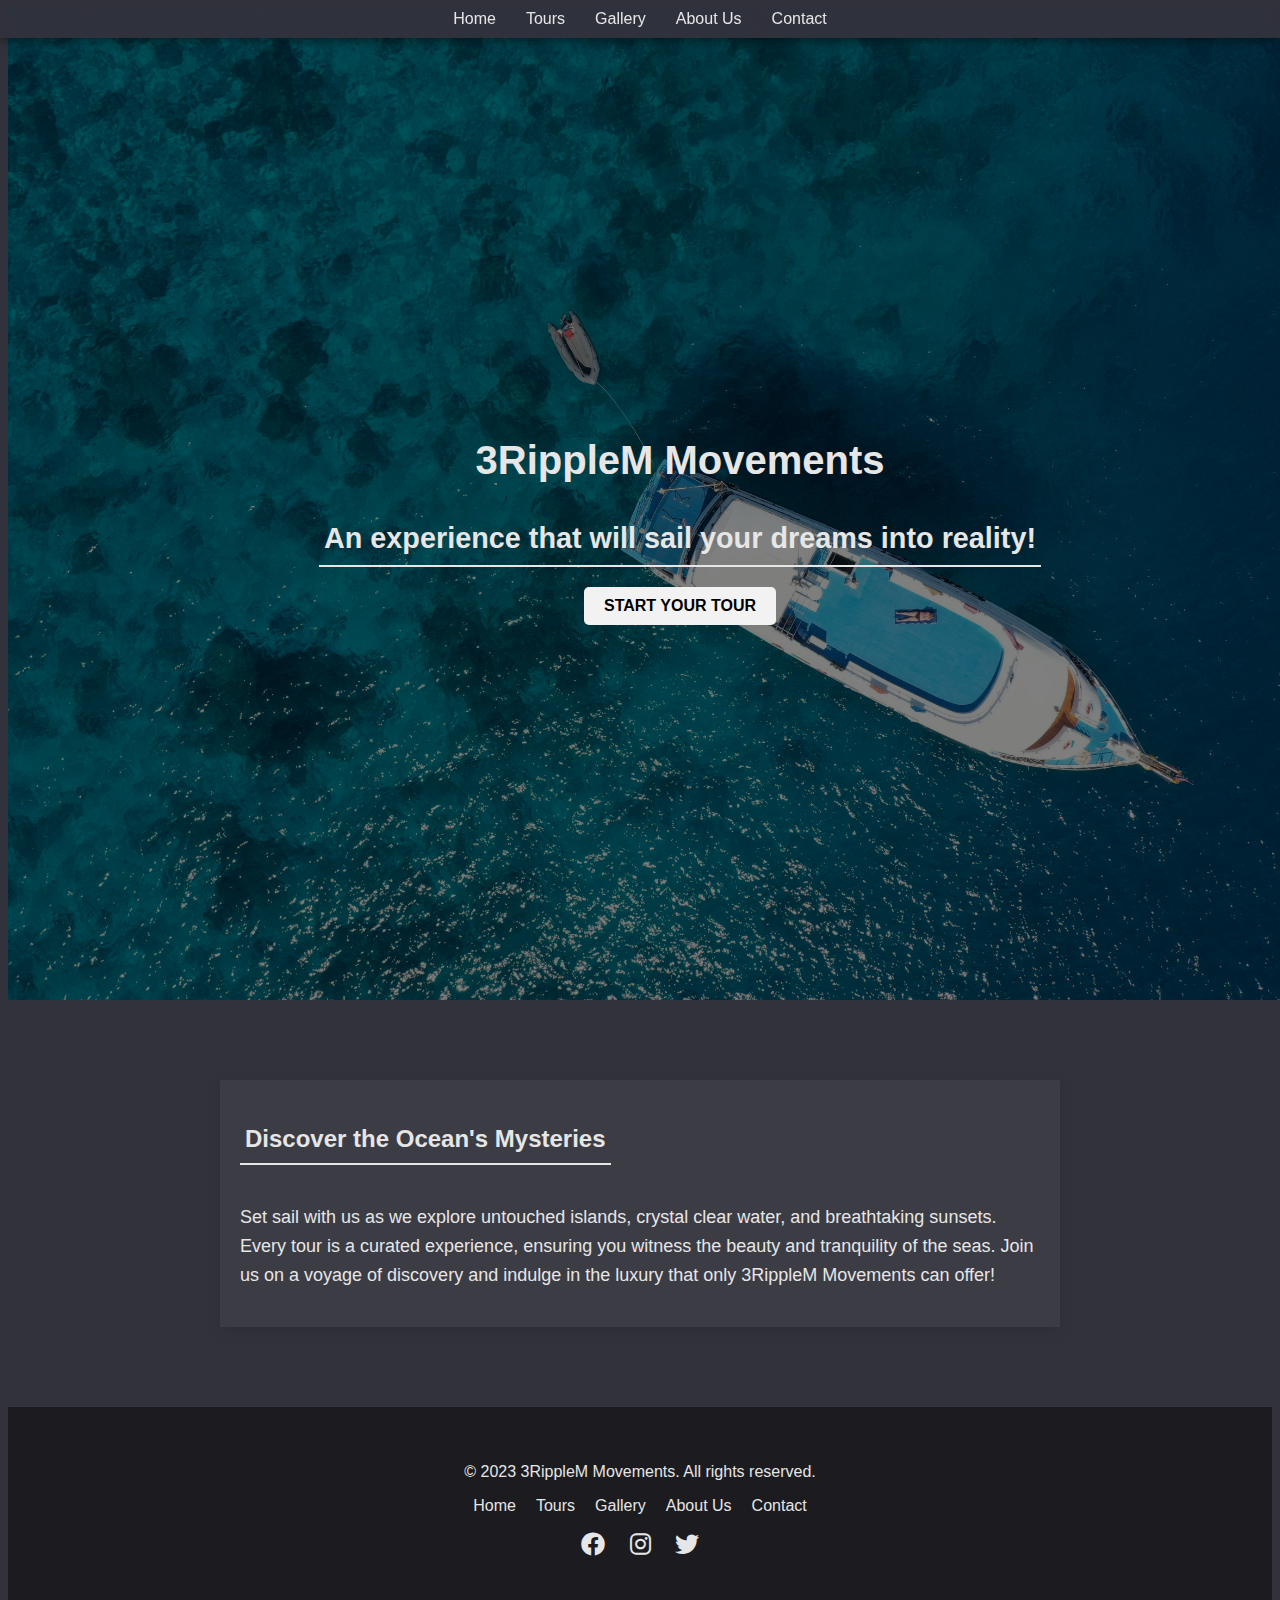
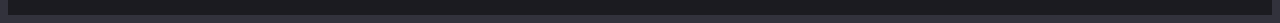
<file: index.html>
<!DOCTYPE html>
<html lang="en">
<head>
    <title>3RippleM Movements</title>
    <meta charset="utf-8" />
    <meta name="description" content="3RippleM Tours Page" />
    <meta name="keywords" content="Yatching, Water, Tours, Holidays, Sailing holidays" />
    <meta name="author" content="Modaser Hamdard" />
    <meta name="viewport" content="width=device-width, initial-scale=1.0" />
    <link rel="stylesheet" href="css/style.css" />
    <link href="https://fonts.googleapis.com/css2?family=Montserrat:wght@400;700&display=swap" rel="stylesheet">
    <link rel="stylesheet" href="https://cdnjs.cloudflare.com/ajax/libs/font-awesome/6.0.0-beta3/css/all.min.css">
</head>
<body>
    <nav>
        <ul>
            <li><a href="index.html">Home</a></li>
            <li><a href="Tours.html">Tours</a></li>
            <li><a href="Gallery.html">Gallery</a></li>
            <li><a href="About.html">About Us</a></li>
            <li><a href="contact-us.html">Contact</a></li>
        </ul>
    </nav>

    <!-- This is the header section -->
    <div class="container">
        <div class="header-content">
            <h1>3RippleM Movements</h1>
            <h2>An experience that will sail your dreams into reality!</h2>
        </div>
        <div class="button-container">
            <a href="Tours.html" class="button-link">START YOUR TOUR</a>
        </div>
    </div>

    <!-- This is the main section -->
    <section class="chapter-section">
        <h2>Discover the Ocean's Mysteries</h2>
        <p>
            Set sail with us as we explore untouched islands, crystal clear water,
            and breathtaking sunsets. Every tour is a curated experience, ensuring you
            witness the beauty and tranquility of the seas. Join us on a voyage of
            discovery and indulge in the luxury that only 3RippleM Movements can offer!
        </p>
    </section>

    <footer>
        <div class="footer-content">
            <p>&copy; 2023 3RippleM Movements. All rights reserved.</p>
            <ul class="footer-links">
                <li><a href="index.html">Home</a></li>
                <li><a href="Tours.html">Tours</a></li>
                <li><a href="Gallery.html">Gallery</a></li>
                <li><a href="About.html">About Us</a></li>
                <li><a href="contact-us.html">Contact</a></li>
            </ul>
            <p class="footer-social">
                <a href="https://www.facebook.com"><i class="fa-brands fa-facebook"></i></a>
                <a href="https://www.instagram.com"><i class="fa-brands fa-instagram"></i></a>
                <a href="https://www.twitter.com"><i class="fa-brands fa-twitter"></i></a>
            </p>
        </div>
    </footer>
</body>
</html>
</file>
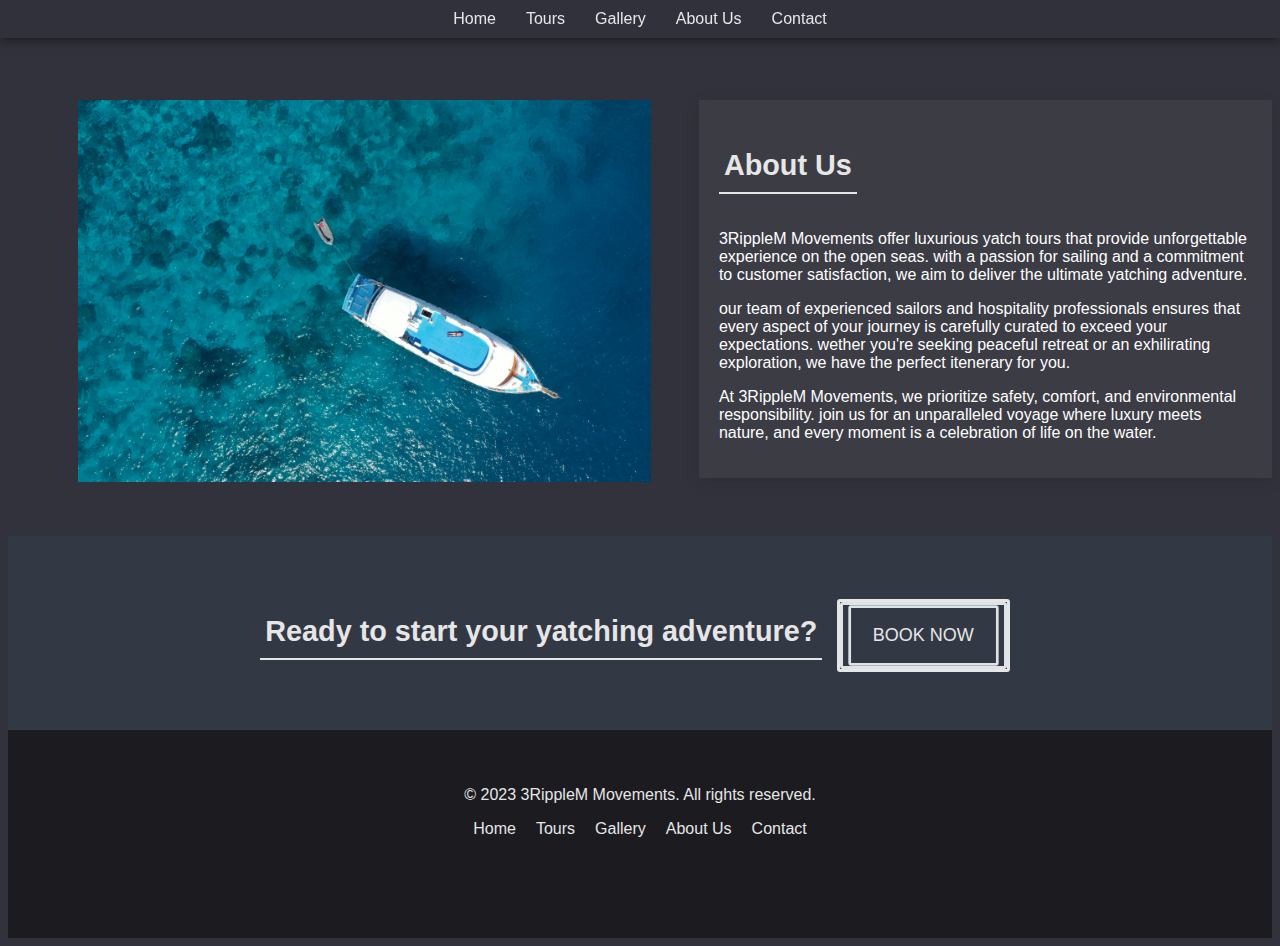
<file: About.html>
<!DOCTYPE html>
<!DOCTYPE html>
<html>
<head>
    <title>3RippleM Movements - About Us</title>
    <link rel="stylesheet" href="css/style.css" />

</head>
<body>
    <nav>
        <ul>
                <li><a href="index.html">Home</a></li>
                <li><a href="Tours.html">Tours</a></li>
                <li><a href="Gallery.html">Gallery</a></li>
                <li><a href="About.html">About Us</a></li>
                <li><a href="contact-us.html">Contact</a></li>
        </ul>
    </nav>
    <!--This is the about section.-->
    <div class="two-column-container">
        <div class="column"><img src="images/Yatch.jpg" /></div>
            <div class="column">
                <section class="About-section ">
                    <h2>About Us</h2>
                    <p>
                        3RippleM Movements offer luxurious yatch tours that provide unforgettable experience
                        on the open seas. with a passion for sailing and a commitment to customer satisfaction, we aim to deliver
                        the ultimate yatching adventure.
                    </p>
                     <p>
                    our team of experienced sailors and hospitality professionals ensures that every aspect
                    of your journey is carefully curated to exceed your expectations. wether you're seeking  peaceful retreat
                    or an exhilirating exploration, we have the perfect itenerary for you.
                     </p>
                     <p>
                         At 3RippleM Movements, we prioritize safety, comfort, and environmental responsibility. join us for an unparalleled voyage
                         where luxury meets nature, and every moment is a celebration of life on the water.
                     </p>

                </section>



             </div>

    </div>

    <section class="call-to-action">
        <h2> Ready to start your yatching adventure?</h2>
        <button class="book-now"> Book now  </button>
         
    </section>
    <footer>
        <div class="footer-content">
            <p>&copy; 2023 3RippleM Movements. All rights reserved.</p>

            <ul class="footer-links">
                <li><a href="index.html">Home</a></li>
                <li><a href="Tours.html">Tours</a></li>
                <li><a href="Gallery.html">Gallery</a></li>
                <li><a href="About.html">About Us</a></li>
                <li><a href="contact-us.html">Contact</a></li>
            </ul>

            <p class="footer-social">
                <a href="https://www.facebook.com"><i class="fa-brands fa-facebook"></i></a>
                <a href="https://www.instagram.com"><i class="fa-brands fa-instagram"></i></a>
                <a href="https://www.twitter.com"><i class="fa-brands fa-twitter"></i></a>
            </p>
        </div>



    </footer>
</body>
</html>
</file>
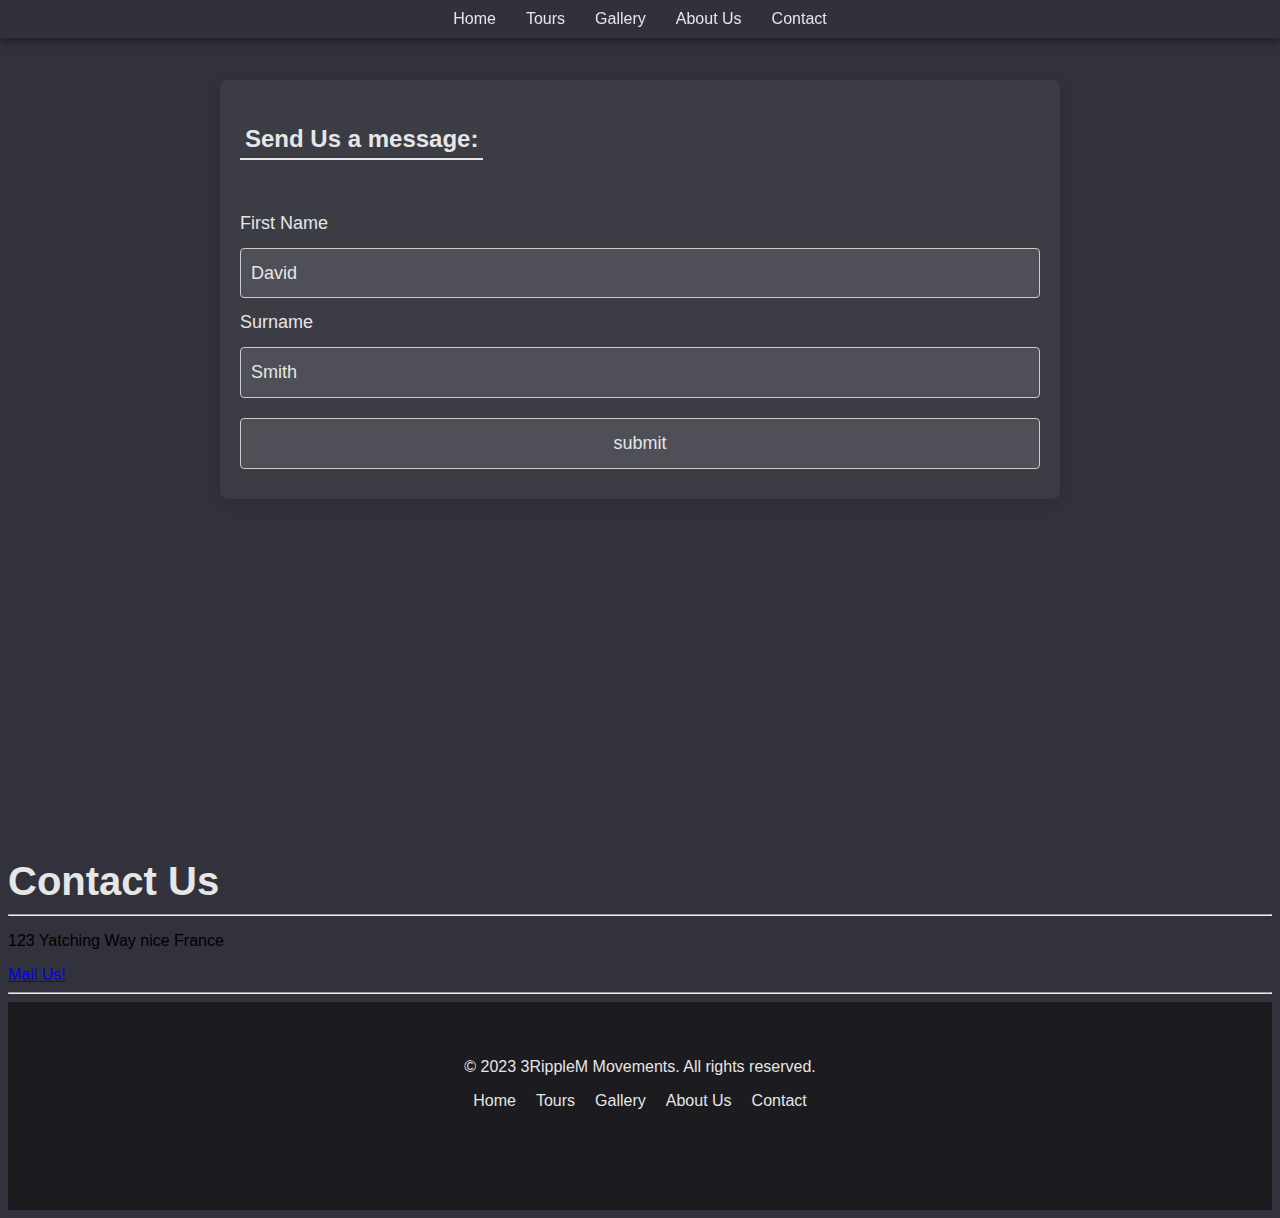
<file: contact-us.html>
<!DOCTYPE html> 
<html>
<head>
    <title>3RippleM Movements</title>
    <link rel="stylesheet" href="css/style.css" />

</head>
<body>
    <!-- This is the navigation  section -->
    <nav>

        <ul>
                <li><a href="index.html">Home</a></li>
                <li><a href="Tours.html">Tours</a></li>
                <li><a href="Gallery.html">Gallery</a></li>
                <li><a href="About.html">About Us</a></li>
                <li><a href="contact-us.html">Contact</a></li>
        </ul>
    </nav>

    <!-- This is the contact form section -->
    <div class="contact">
        <div class=" contact-box">
            <h2> Send Us a message:</h2>
            <form action="form-handler.php" method="post"><br />
                <label for="firstname">First Name</label><br />
                <input type="text" id="firstname" name="firstname" value="David" /><br />
                <label for="surname"> Surname</label><br />
                <input type="text" id="surname" name="surname" value="Smith" /><br />
                <input type="submit" value="submit" />
            </form>

        </div>
    </div>
    <!-- This is the main  section -->
    <div class="grey">
        <h1>Contact Us</h1>
        <hr />
        <p>
            123 Yatching Way
            nice
            France
        </p>
    </div>


    <a href="mailto:modaser44@outlook.com">Mail Us!</a>
    <hr />

    <footer>
        <div class="footer-content">
            <p>&copy; 2023 3RippleM Movements. All rights reserved.</p>

            <ul class="footer-links">
                <li><a href="index.html">Home</a></li>
                <li><a href="Tours.html">Tours</a></li>
                <li><a href="Gallery.html">Gallery</a></li>
                <li><a href="About.html">About Us</a></li>
                <li><a href="contact-us.html">Contact</a></li>
            </ul>

            <p class="footer-social">
                <a href="https://www.facebook.com"><i class="fa-brands fa-facebook"></i></a>
                <a href="https://www.instagram.com"><i class="fa-brands fa-instagram"></i></a>
                <a href="https://www.twitter.com"><i class="fa-brands fa-twitter"></i></a>
            </p>
        </div>



    </footer>





</body>


















</html>
</file>
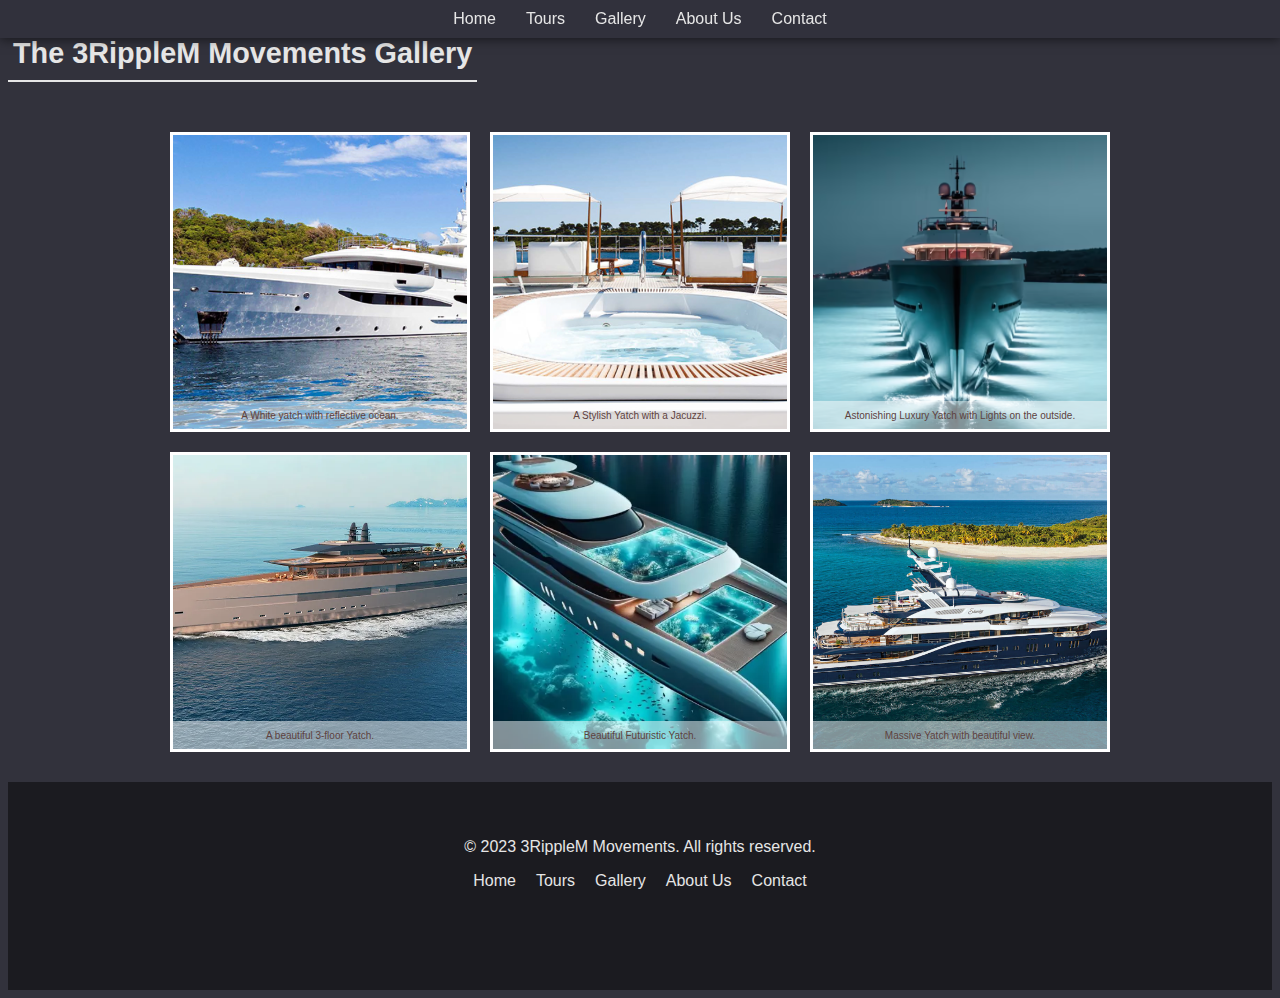
<file: Gallery.html>
<!DOCTYPE html>
<html>
<head>
    <title>3RippleM Movements - Gallery</title>
    <link rel="stylesheet" href="css/style.css" />
</head>
<body>
    <nav>
        <!--This is the navigation section-->
        <ul>
                <li><a href="index.html">Home</a></li>
                <li><a href="Tours.html">Tours</a></li>
                <li><a href="Gallery.html">Gallery</a></li>
                <li><a href="About.html">About Us</a></li>
                <li><a href="contact-us.html">Contact</a></li>
        </ul>
    </nav>

    <!--This is the Gallery section-->
    <div id="Image-container">
        <h2>The 3RippleM Movements Gallery</h2>
        <div id="Gallery">
            <figure>
                <img src="images/1.png" alt="White yatch with reflective ocean with greenish surrounding" title="White Yatch" />
                <figcaption>A White yatch with reflective ocean.</figcaption>
            </figure>
            <figure>
                <img src="images/2.png" alt="Stylish Jacuzzi, with nice sun sitting area right at the front of the Yatch" title="Beautiful Sitting Area" />
                <figcaption>A Stylish Yatch with a Jacuzzi.</figcaption>
            </figure>
            <figure>
                <img src="images/3.png" alt="Astonishing Luxury Yatch with Lights lighting the ocean so you can see the surroundings at night" title="The most beautiful Yatch" />
                <figcaption>Astonishing Luxury Yatch with Lights on the outside.</figcaption>
            </figure>
            <figure>
                <img src="images/4.webp" alt="Large Yatch with 3 beautiful floors where each floor is made of glass and you can see the ocean very clearly" title="3 floors beautiful Yatch" />
                <figcaption>A beautiful 3-floor Yatch.</figcaption>
            </figure>
            <figure>
                <img src="images/5.webp" alt="Mind blowing and astonishing Yatch with beautiful blue water and lights under the Yatch to help you see the sea creatures in the ocean" title="Futuristic Yatch" />
                <figcaption>Beautiful Futuristic Yatch.</figcaption>
            </figure>
            <figure>
                <img src="images/6.jpeg" alt="Large Beautiful Yatch with a small island in the middle and plenty of floors" title="Blue Beautiful Yatch" />
                <figcaption>Massive Yatch with beautiful view.</figcaption>
            </figure>
        </div>
    </div>

    <footer>
        <div class="footer-content">
            <p>&copy; 2023 3RippleM Movements. All rights reserved.</p>
            <ul class="footer-links">
                <li><a href="index.html">Home</a></li>
                <li><a href="Tours.html">Tours</a></li>
                <li><a href="Gallery.html">Gallery</a></li>
                <li><a href="About.html">About Us</a></li>
                <li><a href="contact-us.html">Contact</a></li>
            </ul>
            <p class="footer-social">
                <a href="https://www.facebook.com"><i class="fa-brands fa-facebook"></i></a>
                <a href="https://www.instagram.com"><i class="fa-brands fa-instagram"></i></a>
                <a href="https://www.twitter.com"><i class="fa-brands fa-twitter"></i></a>
            </p>
        </div>
    </footer>
</body>
</html>
</file>
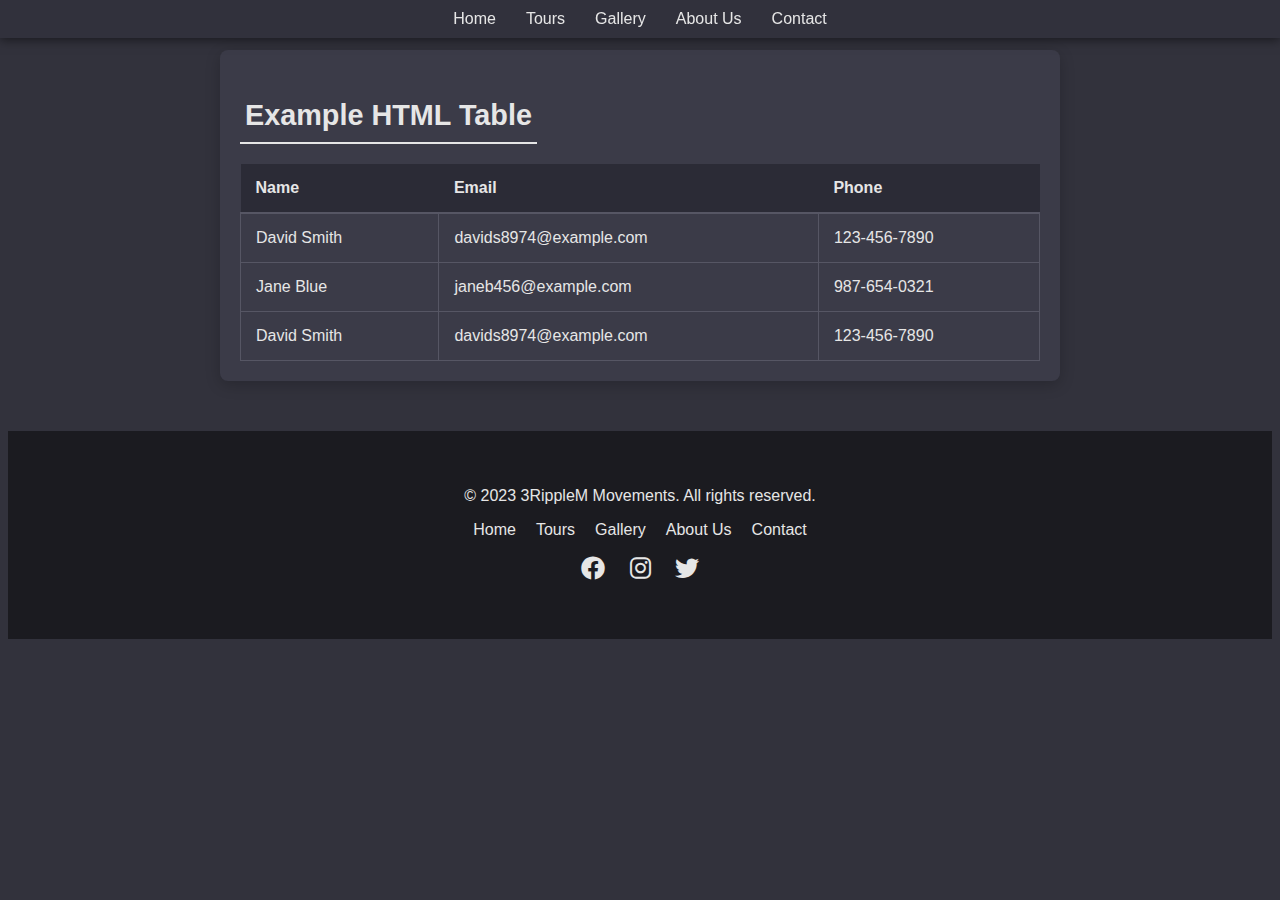
<file: Table.html>
﻿<!DOCTYPE html>
<html>
<head>
    <title>3RippleM Movements</title>
    <link rel="stylesheet" href="css/style.css" />
    <link rel="stylesheet" href="https://cdnjs.cloudflare.com/ajax/libs/font-awesome/6.0.0-beta3/css/all.min.css">
</head>
<body>
    <!-- Navigation Section -->
    <nav>
        <ul>
                <li><a href="index.html">Home</a></li>
                <li><a href="Tours.html">Tours</a></li>
                <li><a href="Gallery.html">Gallery</a></li>
                <li><a href="About.html">About Us</a></li>
                <li><a href="contact-us.html">Contact</a></li>
        </ul>
    </nav>

    <!-- Table Section -->
    <section class="table-container">
        <h2>Example HTML Table</h2>
        <table class="custom-table">
            <thead>
                <tr>
                    <th>Name</th>
                    <th>Email</th>
                    <th>Phone</th>
                </tr>
            </thead>
            <tbody>
                <tr>
                    <td>David Smith</td>
                    <td>davids8974@example.com</td>
                    <td>123-456-7890</td>
                </tr>
                <tr>
                    <td>Jane Blue</td>
                    <td>janeb456@example.com</td>
                    <td>987-654-0321</td>
                </tr>
                <tr>
                    <td>David Smith</td>
                    <td>davids8974@example.com</td>
                    <td>123-456-7890</td>
                </tr>
            </tbody>
        </table>
    </section>


    <!-- Footer Section -->
    <footer>
        <div class="footer-content">
            <p>&copy; 2023 3RippleM Movements. All rights reserved.</p>
            <ul class="footer-links">
                <li><a href="index.html">Home</a></li>
                <li><a href="Tours.html">Tours</a></li>
                <li><a href="Gallery.html">Gallery</a></li>
                <li><a href="About.html">About Us</a></li>
                <li><a href="contact-us.html">Contact</a></li>
            </ul>
            <p class="footer-social">
                <a href="https://www.facebook.com"><i class="fab fa-facebook"></i></a>
                <a href="https://www.instagram.com"><i class="fab fa-instagram"></i></a>
                <a href="https://www.twitter.com"><i class="fab fa-twitter"></i></a>
            </p>
        </div>
    </footer>
</body>
</html>
</file>
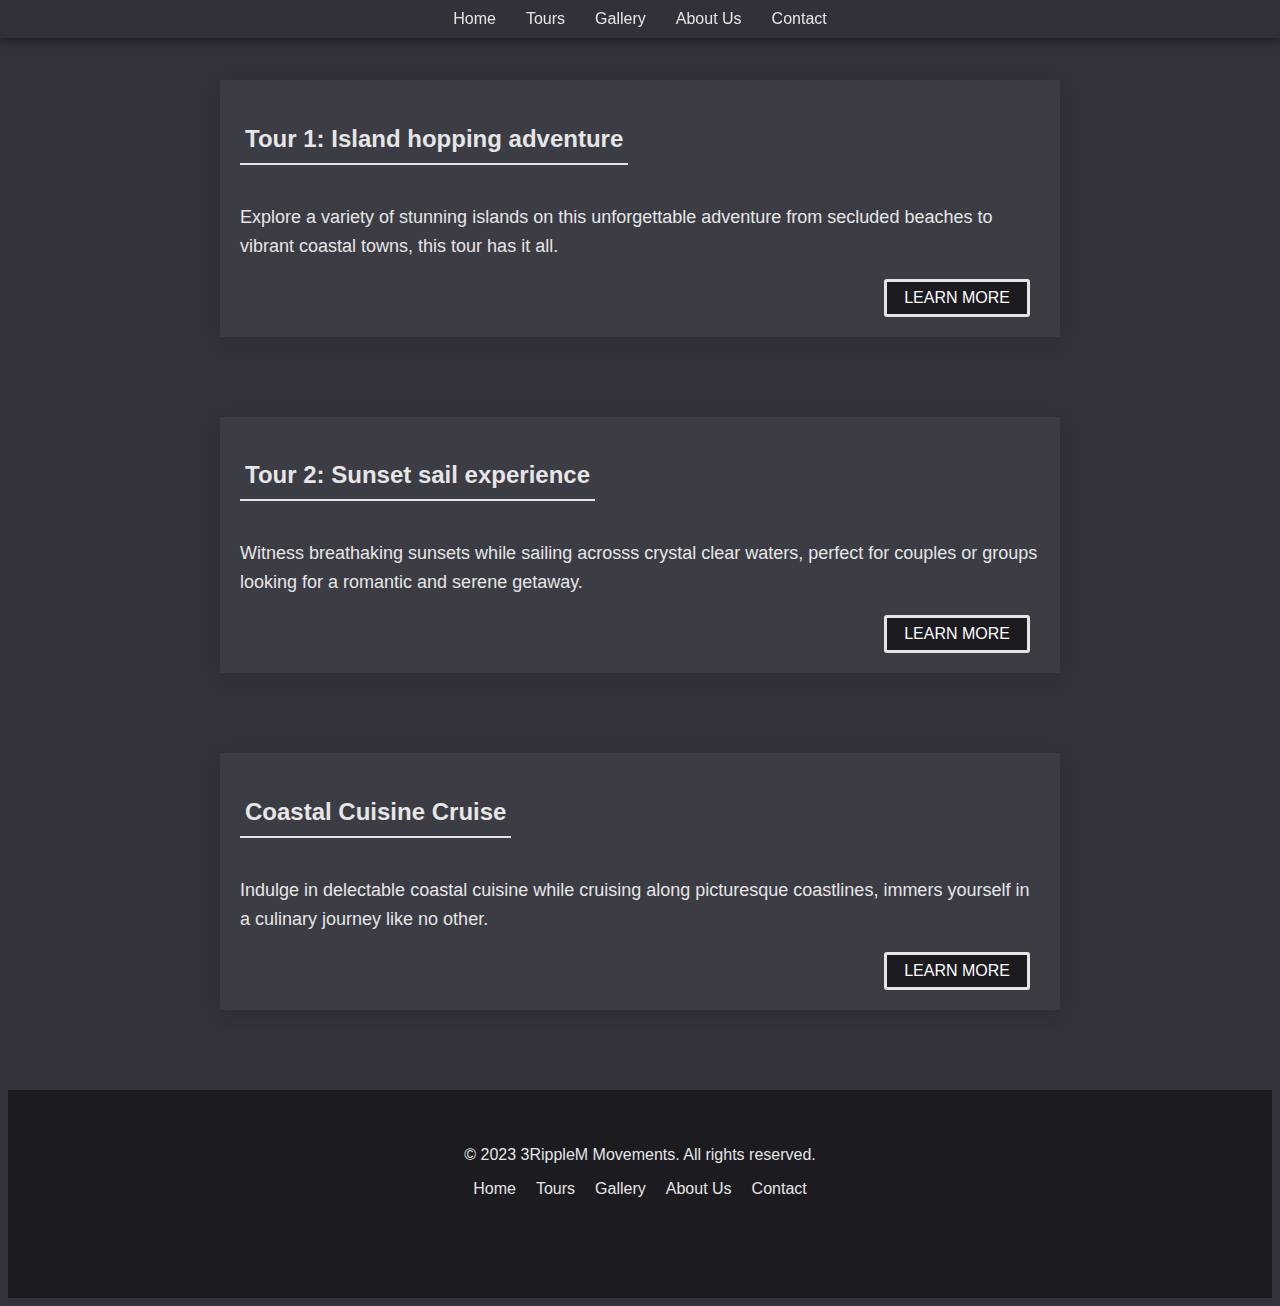
<file: Tours.html>
<!DOCTYPE html>
<html>
<head>
    <title>3RippleM Movements - Tours</title>
    <link rel="stylesheet" href="css/style.css" />

</head>
<body>
    <nav>
        <ul>
                <li><a href="index.html">Home</a></li>
                <li><a href="Tours.html">Tours</a></li>
                <li><a href="Gallery.html">Gallery</a></li>
                <li><a href="About.html">About Us</a></li>
                <li><a href="contact-us.html">Contact</a></li>
        </ul>
    </nav>
    <section class="chapter-section">
        <div class="tour-Content">
            <h2>Tour 1: Island hopping adventure </h2>
            <p>
                Explore a variety of stunning islands on this unforgettable adventure from secluded
                beaches to vibrant coastal towns, this tour has it all.

            </p>
        </div>

        <div class="tour-button-container">
            <button class="tour-button">LEARN MORE</button>
        </div>
    </section>
    <section class="chapter-section">
        <div class="tour-Content">
            <h2>Tour 2: Sunset sail experience      </h2>
            <p>
                Witness breathaking sunsets while sailing acrosss crystal clear waters, perfect for couples
                or groups looking for a romantic and serene getaway.


            </p>
        </div>
        <div class="tour-button-container">
            <button class="tour-button">LEARN MORE</button>
        </div>
    </section>
    <section class="chapter-section">
        <div class="tour-Content">
            <h2>Coastal Cuisine Cruise</h2>
            <p>
                Indulge in delectable coastal cuisine while cruising along picturesque coastlines,
                immers yourself in a culinary journey like no other.


            </p>
        </div>
        <div class="tour-button-container">
            <button class="tour-button">LEARN MORE</button>
        </div>
    </section>

    <footer>
        <div class="footer-content">
            <p>&copy; 2023 3RippleM Movements. All rights reserved.</p>

            <ul class="footer-links">
                <li><a href="index.html">Home</a></li>
                <li><a href="Tours.html">Tours</a></li>
                <li><a href="Gallery.html">Gallery</a></li>
                <li><a href="About.html">About Us</a></li>
                <li><a href="contact-us.html">Contact</a></li>
            </ul>

            <p class="footer-social">
                <a href="https://www.facebook.com"><i class="fa-brands fa-facebook"></i></a>
                <a href="https://www.instagram.com"><i class="fa-brands fa-instagram"></i></a>
                <a href="https://www.twitter.com"><i class="fa-brands fa-twitter"></i></a>
            </p>
        </div>



    </footer>
</body>
</html>
</file>
<file: css/style.css>
#p {
    font-size: 30px;
    color: #e6e6e6;
    font-family: Verdana;
}

#images {
    border: 10px outset green;
    padding: 10px;
}

#discovery {
    border: 20px outset #a7d8fa;
    padding: 10px;
}

body {
    background-color: #32323c;
    font-family: sans-serif;
}

h1 {
    font-size: 2.5rem;
    color: #e6e6e6;
    margin-bottom: 10px
}

h2 {
    font-size: 1.4rem;
    color: #e6e6e6;
    margin-bottom: 5px;
    border-bottom: 2px solid #e6e6e6;
    padding: 5px;
    display: inline-block;
}

.chapter-section {
    background-color: rgba(255,255,255,0.05);
    border-radius: 0px;
    padding: 20px;
    margin: 80px auto;
    max-width: 800px;
    box-shadow: 0 4px 15px rgba(0,0,0,0.1);
}

    .chapter-section h2 {
        font-family: 'Sans Serif Collection'sans-serif;
        font-size: 24px;
        color: #e6e6e6;
    }

    .chapter-section p {
        font-family: 'Sans Serif Collection'sans-serif;
        font-size: 18px;
        color: #e6e6e6;
        line-height: 1.6;
    }

/* navigation styles*/

nav {
    position: fixed;
    top: 0;
    left: 0;
    width: 100%;
    padding: 10px 0;
    z-index: 1000;
    background-color: rgba(50,50,60,0.95);
    box-shadow: 0 2px 10px rgba(0,0,0,0.5);
}

    nav ul {
        list-style: none;
        padding: 0;
        margin: 0;
        display: flex;
        justify-content: center;
        align-items: center;
    }

    nav li {
        margin: 0 15px;
    }

    nav a {
        font-family: sans-serif;
        font-size: 16px;
        color: #e6e6e6;
        text-decoration: none;
        transition: color 0.3s, border-bottom 0.3s;
        padding-bottom: 5px;
        position: relative;
    }

        nav a:hover {
            color: #1b1b20;
            border-bottom: 2px solid #e6e6e6;
        }


/*Header section styles*/

.container {
    display: flex;
    flex-direction: column;
    justify-content: center;
    height: 100vh;
    width: 100vw;
    text-align: center;
    padding: 2rem;
    padding-top: 60px;
    background-image: url("https://modaser44.github.io/3RippleM-Movements/images/yatch.jpg");
    background-size: cover;
    background-position: center center;
    position: relative;
}

    .container::before {
        content: close-quote"";
        position: absolute;
        top: 0;
        left: 0;
        right: 0;
        bottom: 0;
        background-color: rgba(0,0,0,0.5);
        z-index: 0;
    }

.header-content, .button-container {
    position: relative;
    z-index: 1;
}
/* Header section styles - container */
button {
    text-transform: uppercase;
    position: relative;
    border: none; /* No direct border on button */
    font-size: 18px;
    transition: transform 0.2s, background-color 0.2s;
    background-color: transparent; /* Transparent background */
    outline: none;
    border-radius: 3px;
    margin: 0 10px;
    padding: 23px 33px;
    color: #e6e6e6; /* Text color */
}

    /* Hover effects */
    button:hover {
        background-color: transparent; /* Transparent hover */
        transform: scale(1.05); /* Button hover scale */
    }

    button:active {
        transform: translate(3px); /* Button press state */
    }

    /* Adding the border via pseudo-elements */
    button::before, button::after {
        content: "";
        position: absolute;
        top: 0;
        left: 0;
        width: 100%;
        height: 100%;
        border-radius: 3px;
        border: 3px solid #e6e6e6; /* Ensuring the border color is #e6e6e6 */
        transition: opacity 0.3s, transform 0.3s;
        box-sizing: border-box;
    }

    button::before {
        z-index: -1; /* Border behind button content */
    }

.shrink-border {
    background-color: transparent; /* Transparent background */
    color: #e6e6e6; /* Text color */
}

    .shrink-border:hover::before {
        opacity: 1; /* Keep the border visible */
        border-color: #e6e6e6; /* Ensure the hover border is #e6e6e6 */
    }

    .shrink-border::after {
        transform: scale(0.9); /* Initial border scale */
    }

    .shrink-border:hover::after {
        transform: scale(1); /* Full size on hover */
        border-color: #e6e6e6; /* Ensure the hover border color */
    }

/*Footer section styles*/

footer {
    background-color: #1b1b20;
    padding: 40px 0;
    color: #e6e6e6;
}

.footer-content {
    text-align: center;
    max-width: 1200px;
    margin: 0 auto;
}

.footer-links {
    list-style-type: none;
    padding: 0;
    display: flex;
    justify-content: center;
    gap: 20px;
}

    .footer-links a {
        color: #e6e6e6;
        text-decoration: none;
        transition: color 0.3s;
    }

        .footer-links a:hover {
            color: #2b6289;
            text-decoration: none;
            transition: color 0.3s;
        }


.footer-social {
    margin-top: 0;
}

    .footer-social a {
        color: #e6e6e6;
        font-size: 24px;
        margin: 0 10px;
        text-decoration: none;
        transition: color 0.3s;
    }

        .footer-social a:hover {
            color: #2b6289;
            text-decoration: none;
            transition: color 0.3s;
        }

/*Images style section*/

#image-container {
    margin-top: 50px;
}

#Gallery {
    display: grid;
    grid-template-columns: 1fr 1fr 1fr;
    width: 75vw;
    margin: 20px auto;
}

figure {
    margin: 10px;
    padding: 0px;
    position: relative; /* Ensure relative positioning for absolute children */
    overflow: hidden; /* Make sure no overflow from absolute positioning */
}

    figure img {
        width: 100%;
        display: block; /* Prevent inline whitespace issues */
    }

#Gallery img {
    width: 100%;
    height: 300px; /* Temporarily set a height to make sure figcaption stays inside */
    object-fit: cover; /* Ensure the image fits nicely in the figure */
    padding: 0px;
    position: relative;
    box-sizing: border-box;
    box-shadow: 0px 0px 3px #ccc;
    border: 3px solid #fff;
}

figcaption {
    background-color: rgba(255, 255, 255, 0.5); /* Semi-transparent white background */
    width: 100%; /* Full width of the figure container */
    text-align: center; /* Center the text horizontally */
    color: #5e423f; /* Set the caption color */
    z-index: 1;
    padding: 9px 0px 11px 0px; /* Padding for some spacing */
    font-size: 10px;
    position: absolute; /* Make the caption position absolute */
    bottom: 0; /* Pin the caption to the bottom */
    left: 0; /* Ensure the caption spans the entire width */
    box-sizing: border-box; /* Include padding in width calculation */
}

@media screen and (max-width:600px) {
    figcaption {
        font-size: 3vw;
    }

    #Gallery {
        grid-template-columns: 1fr;
        width: 90vw;
    }
}

/* Contact Form Styles*/
.contact {
    background-color: rgba(255, 255, 255, 0.05); /* Semi-transparent background */
    padding: 20px; /* Inner padding for the section */
    margin: 80px auto; /* Top margin and auto for centering */
    max-width: 800px; /* Maximum width of the contact section */
    margin-bottom: 40vh; /* Bottom margin for spacing from other sections */
    box-shadow: 0 4px 15px rgba(0, 0, 0, 0.1); /* Soft shadow for depth */
    border-radius: 8px; /* Rounded corners */
}

    .contact h2 {
        font-family: "Montserrat", sans-serif; /* Font family */
        font-size: 24px; /* Size of the heading */
        color: #e6e6e6; /* Color for the heading text */
        margin-bottom: 20px; /* Space below the heading */
        display: inline-block; /* Inline-block for the heading */
        padding-bottom: 5px; /* Padding below the heading for emphasis */
    }

    .contact form {
        font-family: "Montserrat", sans-serif; /* Font for the form */
        font-size: 18px; /* Size of the form text */
        color: #e6e6e6; /* Color for the form text */
        line-height: 1.6; /* Line height for better readability */
        margin: 0; /* No margin */
    }

    /* Styling for input fields */
    .contact input {
        font-family: "Montserrat", sans-serif; /* Font for input */
        font-size: 18px; /* Size of the input text */
        color: #e6e6e6; /* Color for input text */
        line-height: 1.6; /* Line height for input text */
        margin: 10px 0; /* Margin for spacing between inputs */
        padding: 10px; /* Inner padding for input */
        border: 1px solid #ccc; /* Light border */
        border-radius: 4px; /* Rounded corners */
        background-color: rgba(255, 255, 255, 0.1); /* Background color for input */
        width: 100%; /* Full width of input field */
        box-sizing: border-box; /* Include padding and border in width */
    }

    /* Styling for textarea */
    .contact textarea {
        font-family: "Montserrat", sans-serif; /* Font for textarea */
        font-size: 18px; /* Size of the textarea text */
        color: #e6e6e6; /* Color for textarea text */
        line-height: 1.6; /* Line height for better readability */
        margin: 10px 0; /* Margin for spacing */
        padding: 10px; /* Inner padding for textarea */
        border: 1px solid #ccc; /* Light border */
        border-radius: 4px; /* Rounded corners */
        background-color: rgba(255, 255, 255, 0.1); /* Background color for textarea */
        width: 100%; /* Full width of textarea */
        box-sizing: border-box; /* Include padding and border in width */
        resize: vertical; /* Allow vertical resizing only */
    }

    /* Styling for submit button */
    .contact button {
        background-color: #1b1b20; /* Background color for button */
        color: #e6e6e6; /* Color for button text */
        font-family: "Montserrat", sans-serif; /* Font for button */
        font-size: 18px; /* Size of the button text */
        padding: 10px 20px; /* Padding for button */
        border: none; /* No border */
        border-radius: 4px; /* Rounded corners */
        cursor: pointer; /* Pointer on hover */
        transition: background-color 0.3s; /* Smooth transition for background */
    }

        /* Hover effect for button */
        .contact button:hover {
            background-color: #2b6289; /* Change background color on hover */
        }


/* Table Container for centering and styling */
.table-container {
    background-color: #3b3b48; /* Darker background color for the container */
    padding: 20px; /* Padding around the table */
    border-radius: 8px; /* Rounded corners */
    box-shadow: 0 4px 15px rgba(0, 0, 0, 0.2); /* Soft shadow for depth */
    max-width: 800px; /* Maximum width for the container */
    margin: 50px auto; /* Center the container and add margin */
}

/* Styling for the table */
.custom-table {
    width: 100%; /* Full width of the container */
    border-collapse: collapse; /* No space between cells */
    background-color: #3b3b48; /* Match the container background */
}

    /* Styling for table headers */
    .custom-table th {
        font-size: 1rem; /* Header font size */
        font-weight: 600; /* Slightly bold text */
        color: #e6e6e6; /* Light text color */
        text-align: left; /* Left align text */
        padding: 15px; /* Padding inside header cells */
        background-color: #2b2b36; /* Darker background for headers */
        border-bottom: 2px solid #565664; /* Bottom border for header row */
    }

    /* Styling for table data cells */
    .custom-table td {
        font-size: 1rem; /* Font size for table data */
        color: #e6e6e6; /* Light text color */
        padding: 15px; /* Padding inside data cells */
        border: 1px solid #565664; /* Light borders around cells */
    }

    /* Add hover effect for table rows */
    .custom-table tbody tr:hover {
        background-color: #494954; /* Change background color on hover */
    }

/* Styling for h2 title */
h2 {
    font-size: 1.8rem; /* Slightly larger heading */
    color: #e6e6e6; /* Light text color */
    text-align: center; /* Center the heading */
    margin-bottom: 20px; /* Add space below heading */
    border-bottom: 2px solid #e6e6e6; /* Add underline to the title */
    padding-bottom: 10px;
    display: inline-block; /* Make the underline fit to the title */
}
/* About Us styles*/

.two-column-container {
    display: flex;
    justify-content: space-between;
    margin-top: 100px;
    margin-left: 70px;
    margin-bottom: 50px;
}

.column {
    flex-basis: 48%;
}

    .column img {
        width: 100%;
        height: auto;
    }

.About-section {
    background-color: rgba(255, 255, 255, 0.05);
    padding: 20px;
    max-width: 800px;
    box-shadow: 0 4px 15px rgba(0, 0, 0, 0.1);
    color: white; /* This sets the text color to white */
}

    .about-section h2 {
        font-family: "montserrat", sans-serif;
        font-size: 18px;
        color: #e6e6e6;
        border-bottom: 2px solid #e6e6e6;
        display: inline-block;
        margin-bottom: 5px;
    }

    .about-section p {
        font-family: "montserrat", Sans-serif;
        font-size: 18px;
        color: #e6e6e6;
        line-height: 1.6;
        margin: 0px;
    }

/* Call to action styles*/

.call-to-action {
    background-color: rgb(75, 186, 253, 0.05);
    text-align: center;
    padding: 50px 20px;
}

/* General button styles for all buttons */
button {
    text-transform: uppercase;
    position: relative;
    border: none;
    font-size: 18px;
    transition: transform 0.2s, background-color 0.2s;
    background-color: transparent;
    outline: none;
    border-radius: 3px;
    margin: 0 10px;
    padding: 23px 33px;
    color: #e6e6e6;
}

    /* Remove hover effects for all buttons globally */
    button:hover {
        background-color: transparent;
        transform: none; /* No scaling for any buttons globally */
    }

/* Styles for "Book Now" button */
.book-now {
    background-color: transparent;
    border: 3px solid #e6e6e6;
    color: #e6e6e6;
    font-size: 18px;
    padding: 23px 33px;
    cursor: pointer;
    position: relative;
    border-radius: 3px;
    transition: background-color 0.3s ease, transform 0.3s ease;
}

    /* Only "Book Now" button hover effect */
    .book-now:hover {
        transform: scale(1.05); /* Add scale effect on hover */
        background-color: transparent; /* Keep background transparent */
    }

    /* Pseudo-elements for the border (for "Book Now" button) */
    .book-now::before, .book-now::after {
        content: "";
        position: absolute;
        top: 0;
        left: 0;
        width: 100%;
        height: 100%;
        border-radius: 3px;
        border: 3px solid #e6e6e6;
        transition: opacity 0.3s, transform 0.3s;
        box-sizing: border-box;
    }

    .book-now::before {
        z-index: -1;
        transform: scale(1); /* Full size by default */
    }

    .book-now::after {
        z-index: -1;
        transform: scale(0.9); /* Slightly smaller by default */
    }

    /* Hover effect for borders (for "Book Now" button) */
    .book-now:hover::before, .book-now:hover::after {
        transform: scale(1); /* Full size on hover */
        border-color: #e6e6e6; /* Same border color */
    }

/*Button alignments for tour page*/

.tour-content {
    background-color: #2c2c2e;
    padding: 20px;
    max-width: 800px;
    margin-bottom: 20px; /* Add space between cards */
    box-shadow: 0 4px 20px rgba(0, 0, 0, 0.3); /* Enhance shadow */
    color: white;
}


    .tour-content h2 {
        font-family: 'Montserrat', sans-serif;
        font-size: 22px;
        font-weight: bold;
        color: white; /* Ensure heading is white */
    }


.tour-button {
    align-self: flex-end;
}
/*Tours section styles*/

.tour-button-container {
    text-align: right;
    margin-top: 10px;
    display: flex;
    justify-content: flex-end;
}


.tour-button {
    text-transform: uppercase;
    font-family: "montserrat", sans-serif;
    font-size: 16px;
    color: #fff;
    background-color: #1b1b20;
    border: none;
    border-radius: 3px;
    padding: 10px 20px;
    cursor: pointer;
    transition: background-color 0.3s;
}

    .tour-button:hover {
        background-color: #1b1b20; /* Maintain same background color */
        transform: scale(1.05); /* Optional: Add slight scaling effect on hover */
    }

/* Home page button styles */

.button-link {
    display: inline-block;
    padding: 10px 20px;
    background-color: #f2f2f2;
    color: #000;
    text-decoration: none;
    border-radius: 5px;
    font-size: 16px;
    font-weight: bold;
    transition: background-color 0.3s ease, color 0.3s ease;
}

    .button-link:hover {
        background-color: #000;
        color: #fff;
    }
</file>
